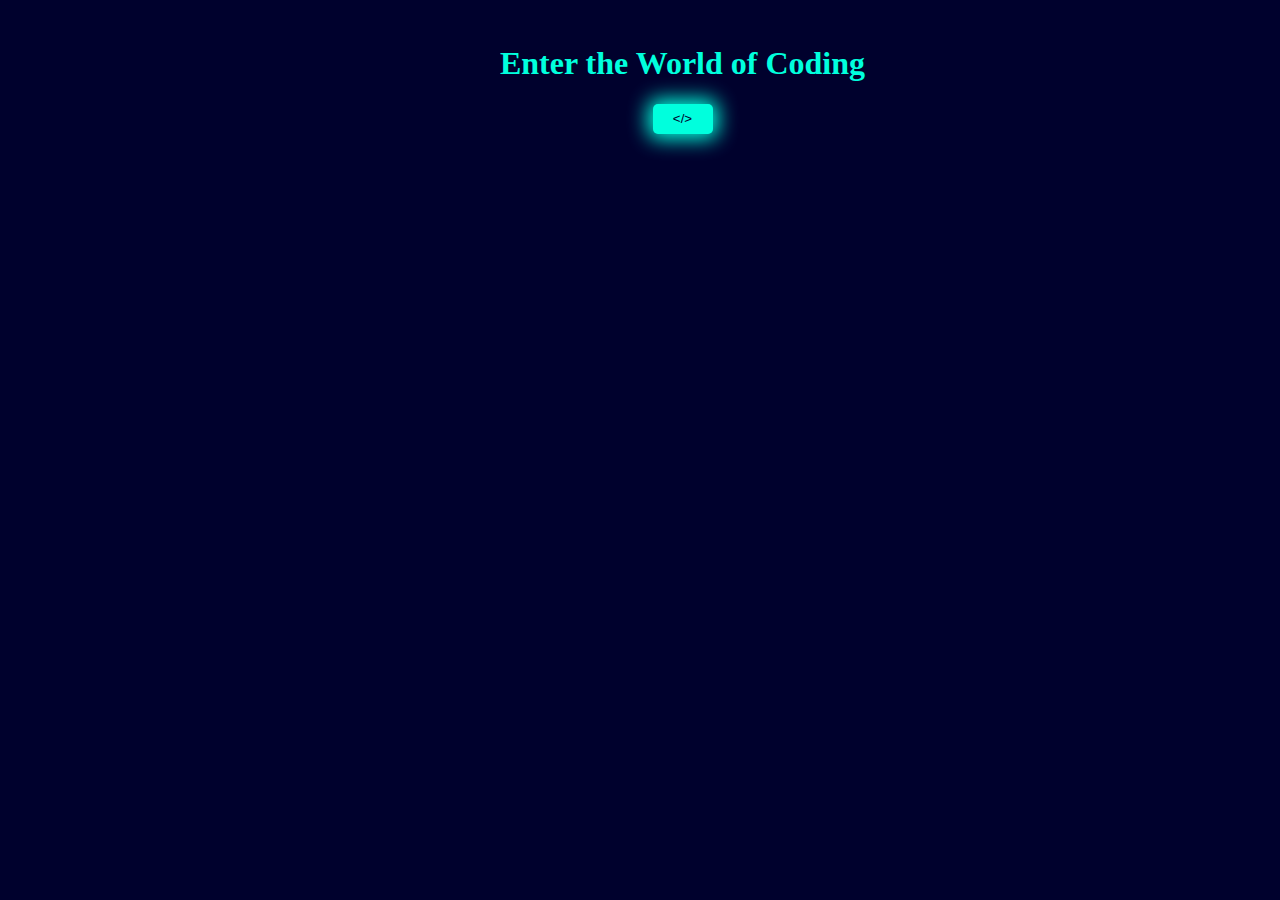
<file: index.html>
<!DOCTYPE html>
<html lang="en">
  <head>
    <meta charset="UTF-8">
    <meta name="viewport" content="width=device-width, initial-scale=1.0">
    <title>&lt;/&gt;</title>
    <link rel="stylesheet" href="./style.css">
    <link rel="icon" href="./favicon.ico" type="image/x-icon">
  </head>
  <body>
    <main id="main">
      <h1>Enter the World of Coding</h1>
      <a href="home.html"><button id="enter-button">&lt;/&gt;</button></a>
    </main>
  </body>
</html>
</file>
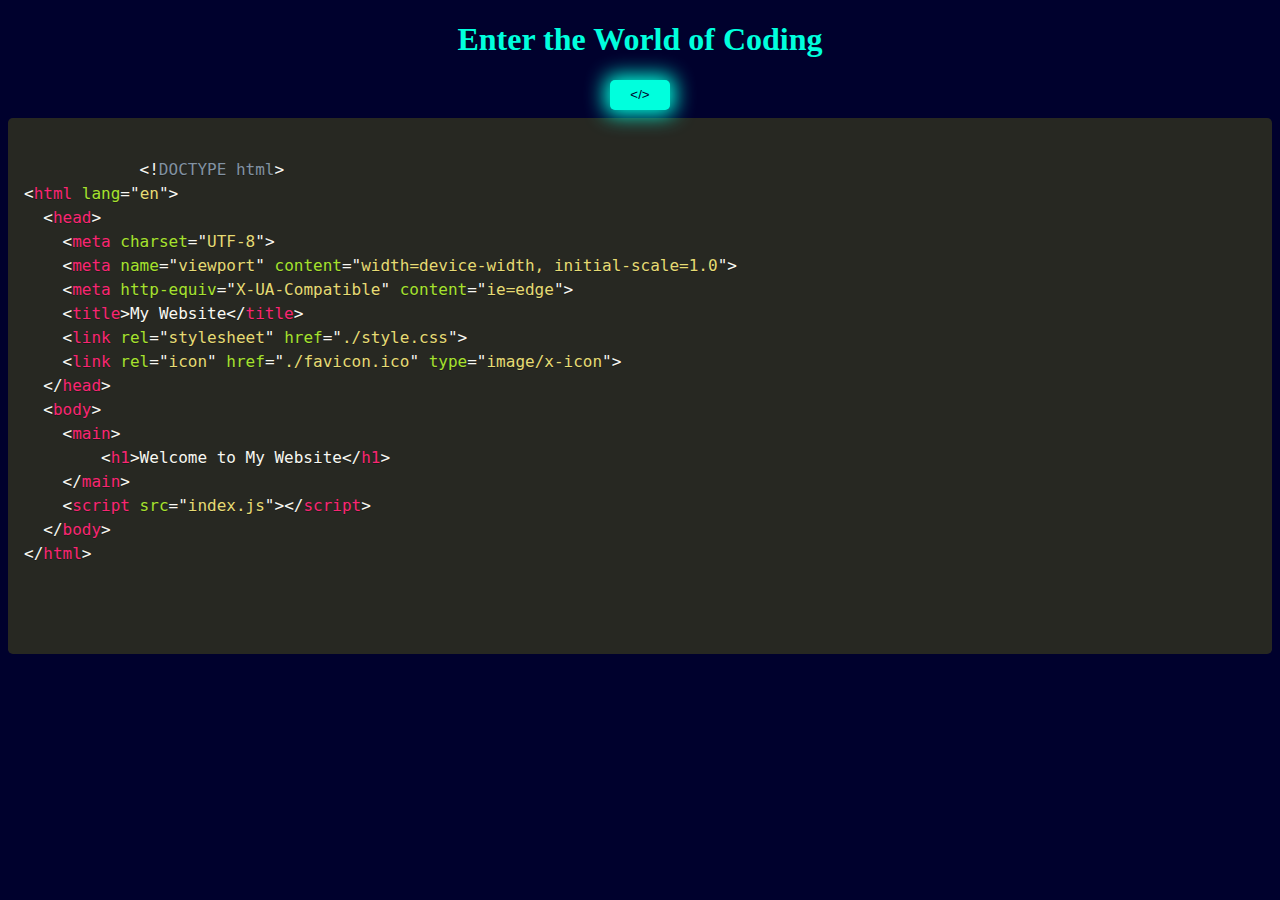
<file: codesnippets.html>
<!DOCTYPE html>
<html lang="en">
  <head>
    <meta charset="UTF-8">
    <meta name="viewport" content="width=device-width, initial-scale=1.0">
    <title>&lt;/&gt;</title>
    <link rel="stylesheet" href="./style.css">
    <link rel="stylesheet" href="prism.css">
    <link rel="icon" href="./favicon.ico" type="image/x-icon">
  </head>
  <body>
    <main>
      <h1>Enter the World of Coding</h1>
      <a href="home.html"><button id="enter-button">&lt;/&gt;</button></a>

      <pre>
        <code class="language-html">
            &lt;!DOCTYPE html&gt;
&lt;html lang="en"&gt;
  &lt;head&gt;
    &lt;meta charset="UTF-8"&gt;
    &lt;meta name="viewport" content="width=device-width, initial-scale=1.0"&gt;
    &lt;meta http-equiv="X-UA-Compatible" content="ie=edge"&gt;
    &lt;title&gt;My Website&lt;/title&gt;
    &lt;link rel="stylesheet" href="./style.css"&gt;
    &lt;link rel="icon" href="./favicon.ico" type="image/x-icon"&gt;
  &lt;/head&gt;
  &lt;body&gt;
    &lt;main&gt;
        &lt;h1&gt;Welcome to My Website&lt;/h1&gt;  
    &lt;/main&gt;
    &lt;script src="index.js"&gt;&lt;/script&gt;
  &lt;/body&gt;
&lt;/html&gt;

        </code>
      </pre>
    </main>
    <script src="prism.js"></script>
  </body>
</html>
</file>
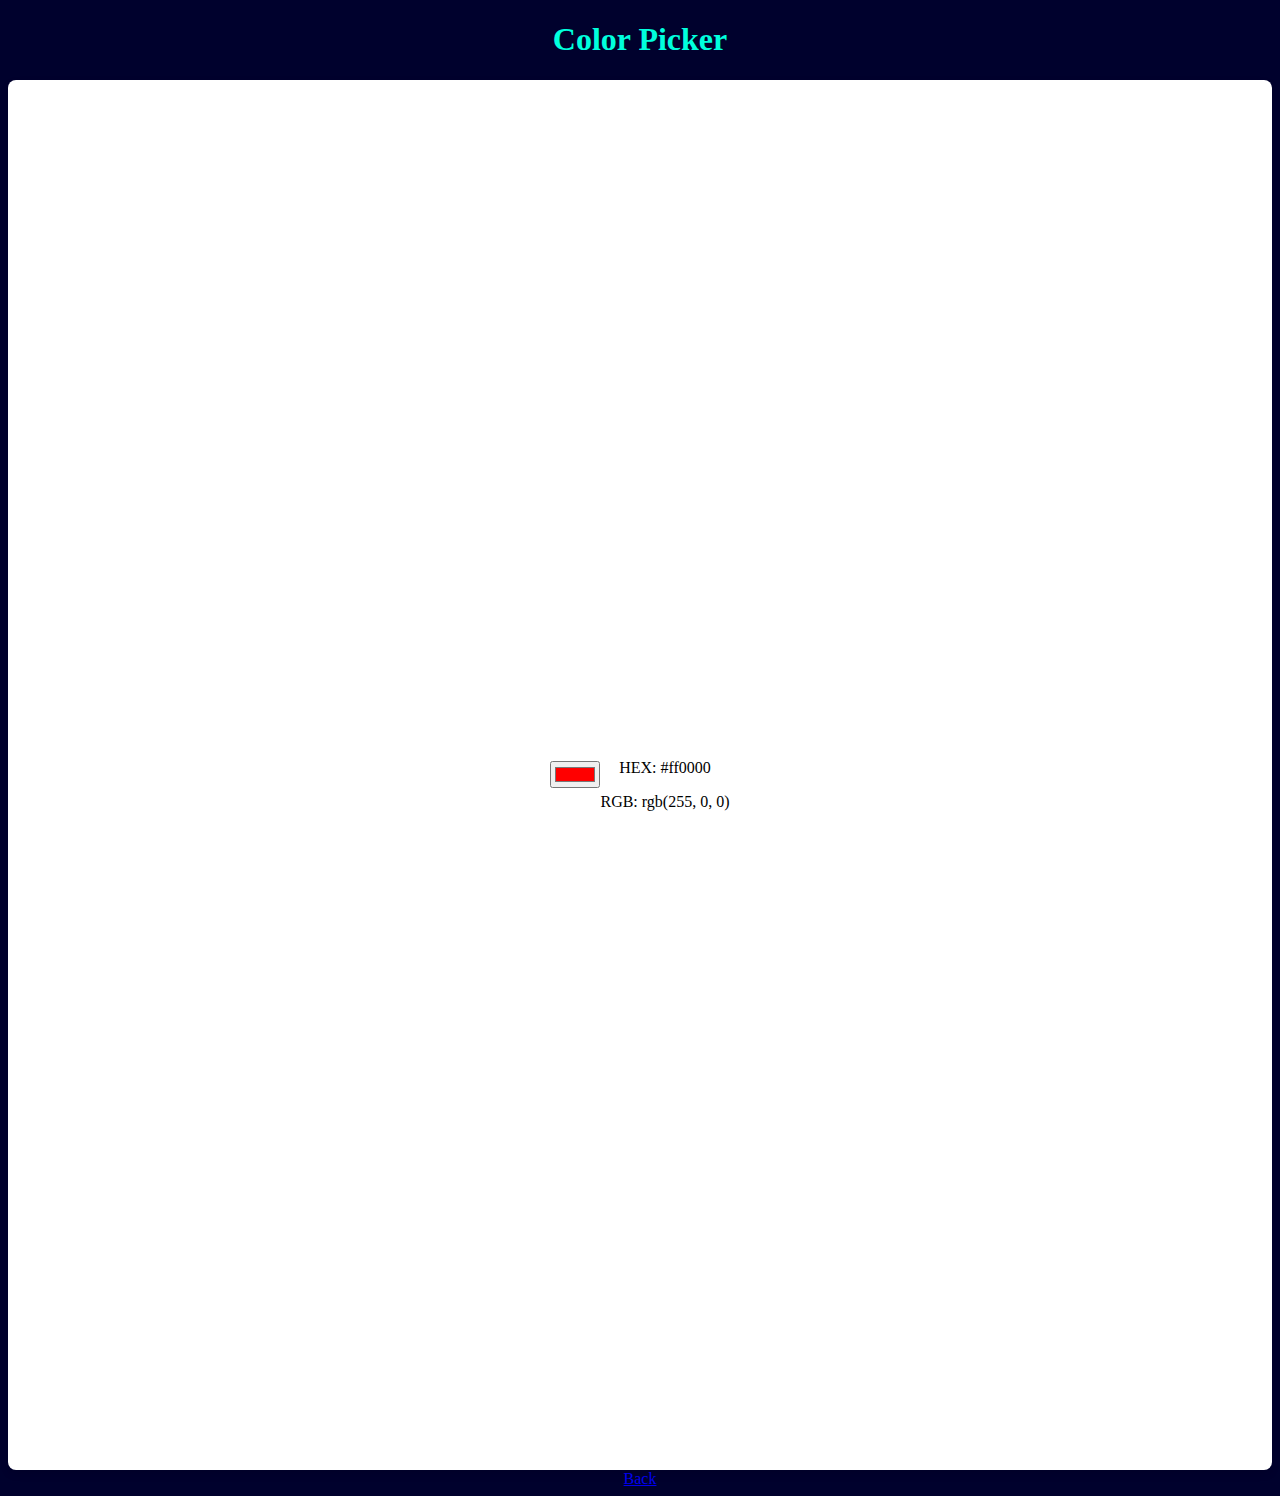
<file: colorpicker.html>
<!DOCTYPE html>
<html>
<head>
    <meta charset="UTF-8">
    <meta name="viewport" content="width=device-width, initial-scale=1">
    <link rel="stylesheet" href="style.css">
    <link rel="stylesheet" href="CSS/colorpicker.css">
    <title>&lt;/&gt;</title>
</head>
<body>
    <main>
        <h1>Color Picker</h1>
        <div class="color-picker">
            <input type="color" id="colorInput" value="#ff0000">
            <div class="color-info">
                <p>HEX: <span id="hexValue">#ff0000</span></p>
                <p>RGB: <span id="rgbValue">rgb(255, 0, 0)</span></p>
        </div>
        </div>
        <a href="HOW TO/colorpicker.html"></a>
        <a href="home.html">Back</a>
        <script src="JS/colorpicker.js"></script>
    </main>
</body>
</html>
</file>
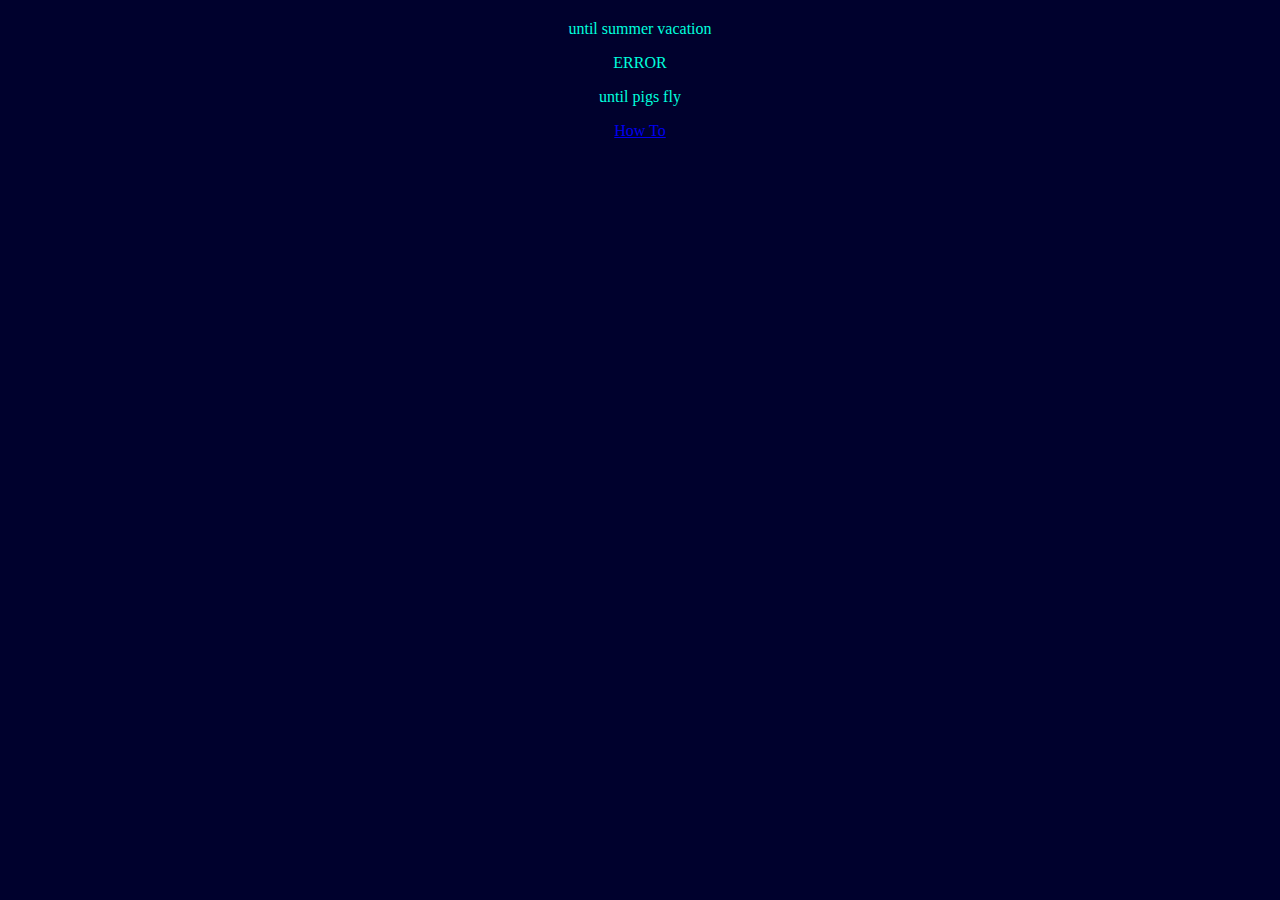
<file: countdown.html>
<!DOCTYPE html>
<html>
<head>
    <meta charset="UTF-8">
    <meta name="viewport" content="width=device-width, initial-scale=1">
    <link rel="stylesheet" href="style.css">
    <title>&lt;/&gt;</title>
</head>
<body>
    <main>
        <h2 id="demo"></h2>
        <p>until summer vacation</p>

        <p id="glitch" data-text="ERROR">ERROR</p>
        <p>until pigs fly</p>

        <a href="HOW TO/countdown.html">How To</a>
    <script src="JS/countdown.js"></script>
    </main>
</body>
</html>
</file>
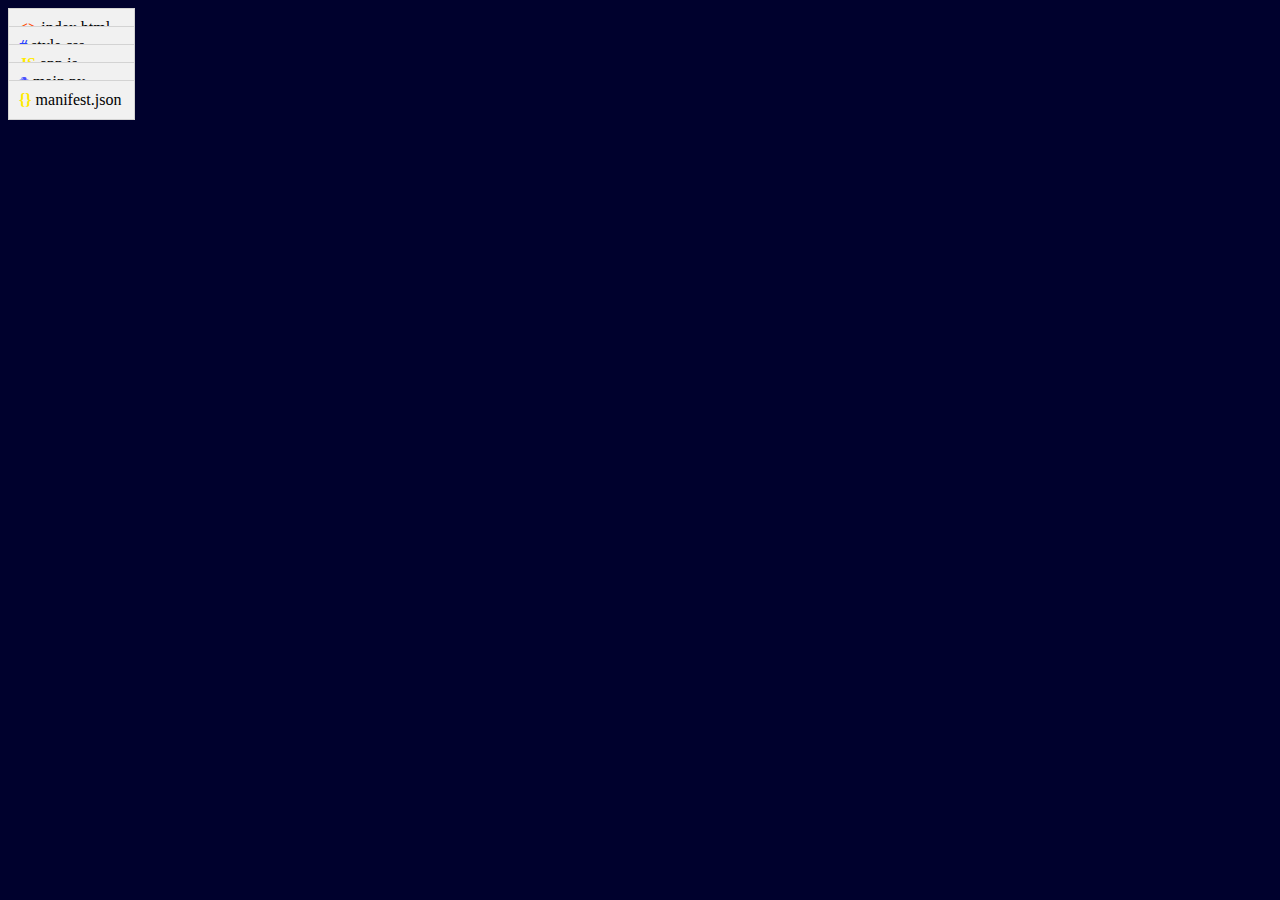
<file: draggable.html>
<!DOCTYPE html>
<html>
<head>
    <meta charset="UTF-8">
    <meta name="viewport" content="width=device-width, initial-scale=1">
    <link rel="stylesheet" href="style.css">
    <link rel="stylesheet" href="CSS/draggable.css">
    <title>&lt;/&gt;</title>
</head>
<body>
    <main>
        <div id="draghtml">
            <div class="dragheader" id="draghtmlheader"><strong style="color: orangered;">&lt;&gt;</strong>  index.html</div>
        </div>
        
        <br>

        <div id="dragcss">
            <div class="dragheader" id="dragcssheader"><i><strong style="color: #2942ff;">#</strong></i>  style.css</div>
        </div>
        
        <br>

        <div id="dragjs">
            <div class="dragheader" id="dragjsheader"><strong style="color: rgb(255, 234, 0);">JS</strong>  app.js</div>
        </div>
        
        <br>

        <div id="dragpy">
            <div class="dragheader" id="dragpyheader"><img src="IMAGES/output-onlinepngtools.png" alt="PY" height="10px">  main.py</div>
        </div>

        <br>

        <div id="dragjson">
            <div class="dragheader" id="dragjsonheader"><strong style="color: rgb(255, 234, 0);">&#123;&#125;</strong>  manifest.json</div>
        </div>
    <script src="JS/draggable.js"></script>
    </main>
</body>
</html>
</file>
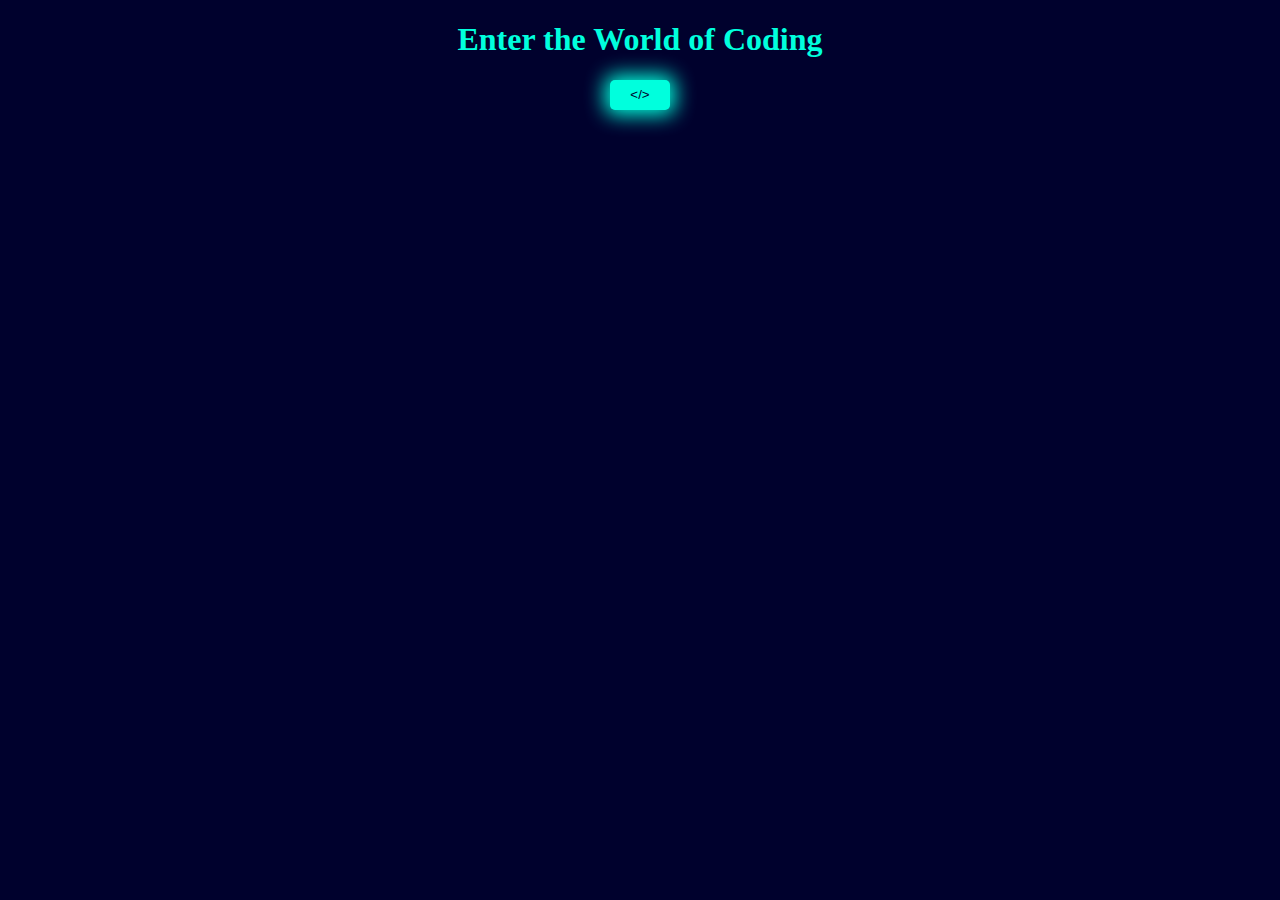
<file: enter.html>
<!DOCTYPE html>
<html lang="en">
  <head>
    <meta charset="UTF-8">
    <meta name="viewport" content="width=device-width, initial-scale=1.0">
    <title>&lt;/&gt;</title>
    <link rel="stylesheet" href="./style.css">
    <link rel="icon" href="./favicon.ico" type="image/x-icon">
  </head>
  <body>
    <main>
      <h1>Enter the World of Coding</h1>
      <a href="home.html"><button id="enter-button">&lt;/&gt;</button></a>
    </main>
  </body>
</html>
</file>
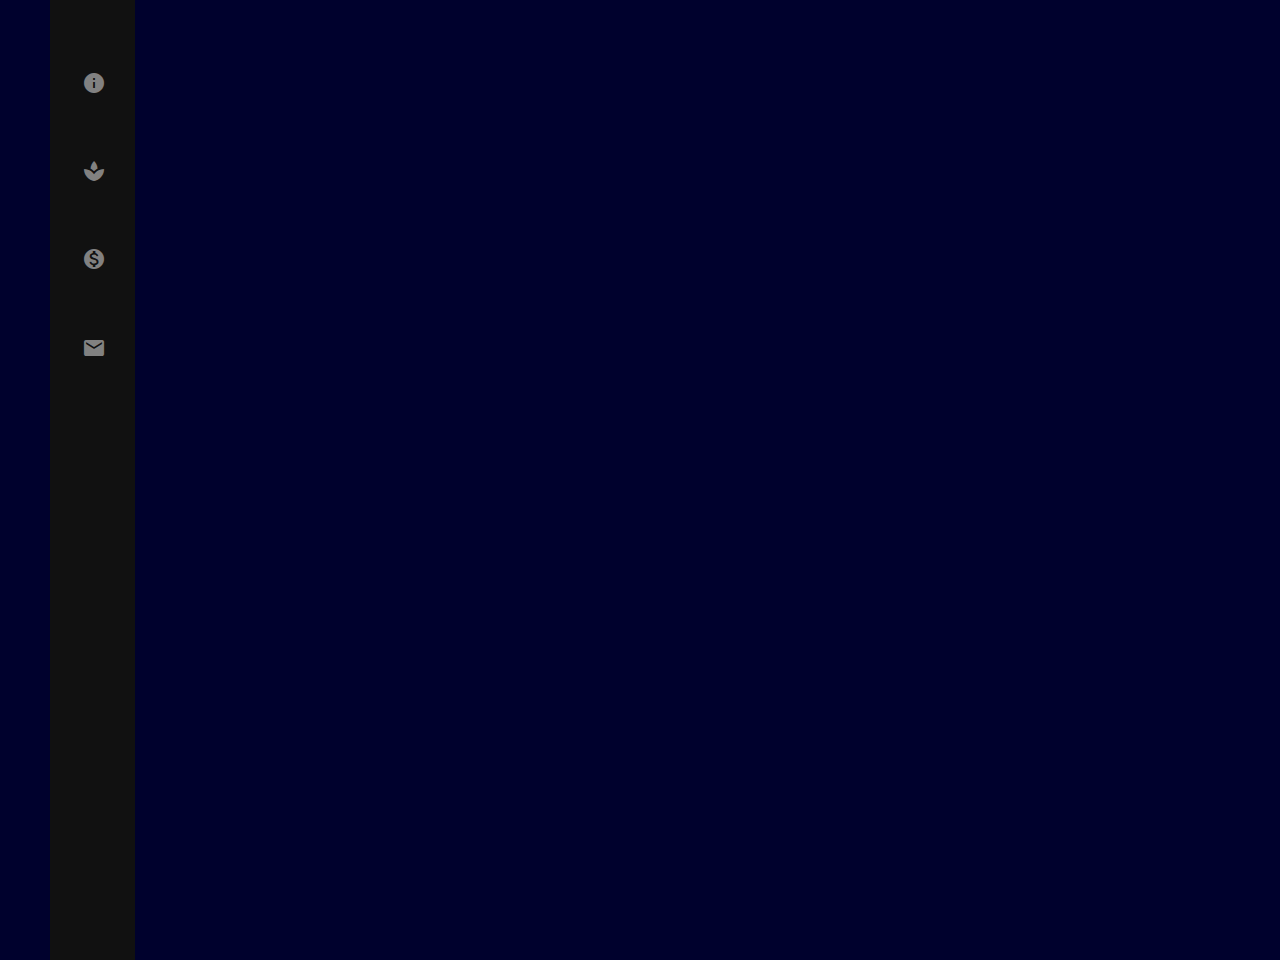
<file: home.html>
<!DOCTYPE html>
<html lang="en">
  <head>
    <meta charset="UTF-8">
    <meta name="viewport" content="width=device-width, initial-scale=1.0">
    <title>&lt;/&gt;</title>
    <link rel="stylesheet" href="./style.css">
    <link rel="stylesheet" href="https://fonts.googleapis.com/icon?family=Material+Icons">
    <link rel="icon" href="./favicon.ico" type="image/x-icon">
  </head>
  <body>
    <main>
        <div id="mySidebar" class="sidebar" onmouseover="toggleSidebar()" onmouseout="toggleSidebar()">
            <a href="#"><span><i class="material-icons">info</i><span class="icon-text">about</span></a><br>
            <a href="#"><i class="material-icons">spa</i><span class="icon-text"></span>services</a></span></a><br>
            <a href="#"><i class="material-icons">monetization_on</i><span class="icon-text"></span>clients</span></a><br>
            <a href="#"><i class="material-icons">email</i><span class="icon-text"></span>contact<span></a>
        </div>
    </main>
    <script>
        var mini = true;

        function toggleSidebar() {
        if (mini) {
        console.log("opening sidebar");
        document.getElementById("mySidebar").style.width = "250px";
        document.getElementById("main").style.marginLeft = "250px";
        this.mini = false;
        } else {
        console.log("closing sidebar");
        document.getElementById("mySidebar").style.width = "85px";
        document.getElementById("main").style.marginLeft = "85px";
        this.mini = true;
        }
        }
</script>
  </body>
</html>
</file>
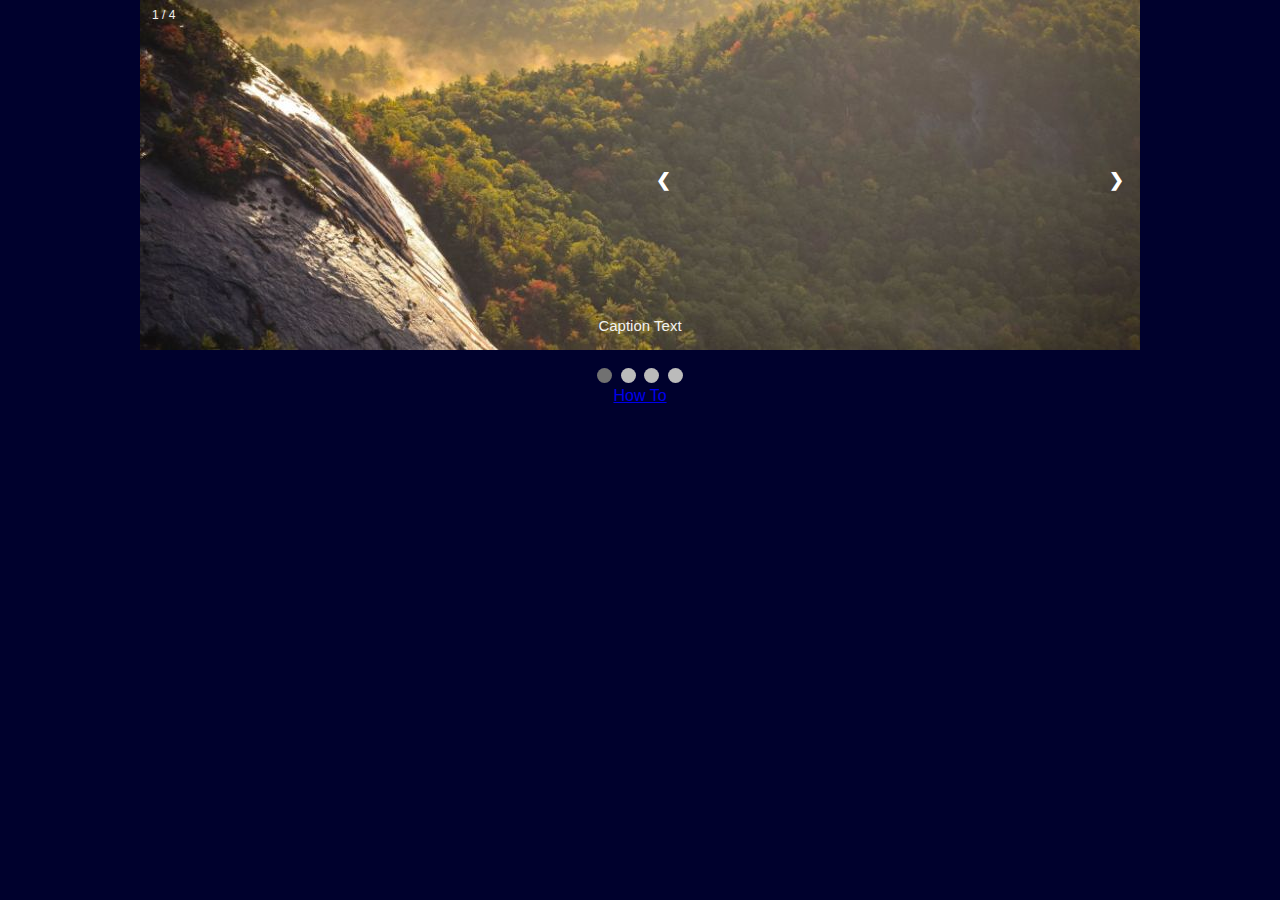
<file: slideshow.html>
<!DOCTYPE html>
<html>
<head>
    <meta charset="UTF-8">
    <meta name="viewport" content="width=device-width, initial-scale=1">
    <link rel="stylesheet" href="style.css">
    <link rel="stylesheet" href="CSS/slideshow.css">
    <title>&lt;/&gt;</title>
</head>
<body>
    <main>

    <div class="slideshow-container">

      <div class="mySlides fade">
        <div class="numbertext">1 / 4</div>
        <img src="IMAGES/img_nature_wide.jpg" style="width:100%">
        <div class="text">Caption Text</div>
      </div>

      <div class="mySlides fade">
        <div class="numbertext">2 / 4</div>
        <img src="IMAGES/img_snow_wide.jpg" style="width:100%">
        <div class="text">Caption Two</div>
      </div>

      <div class="mySlides fade">
        <div class="numbertext">3 / 4</div>
        <img src="IMAGES/img_lights_wide.jpg" style="width:100%;">
        <div class="text">Caption Three</div>
      </div>

      <div class="mySlides fade">
        <div class="numbertext">4 / 4</div>
        <img src="IMAGES/img_mountains_wide.jpg" style="width: 100%;">
        <div class="text">Caption Four</div>
      </div>


      <a class="prev" onclick="plusSlides(-1)">❮</a>
      <a class="next" onclick="plusSlides(1)">❯</a>

    </div>
    <br>

    <div style="text-align:center">
        <span class="dot" onclick="currentSlide(1)"></span> 
        <span class="dot" onclick="currentSlide(2)"></span> 
        <span class="dot" onclick="currentSlide(3)"></span>
        <span class="dot" onclick="currentSlide(4)"></span> 
    </div>

    <script src="JS/slideshow.js"></script>
    <a href="HOW TO/slideshow.html">How To</a>
    </main>
    <script src="JS/slideshow.js"></script>
</body>
</html>
</file>
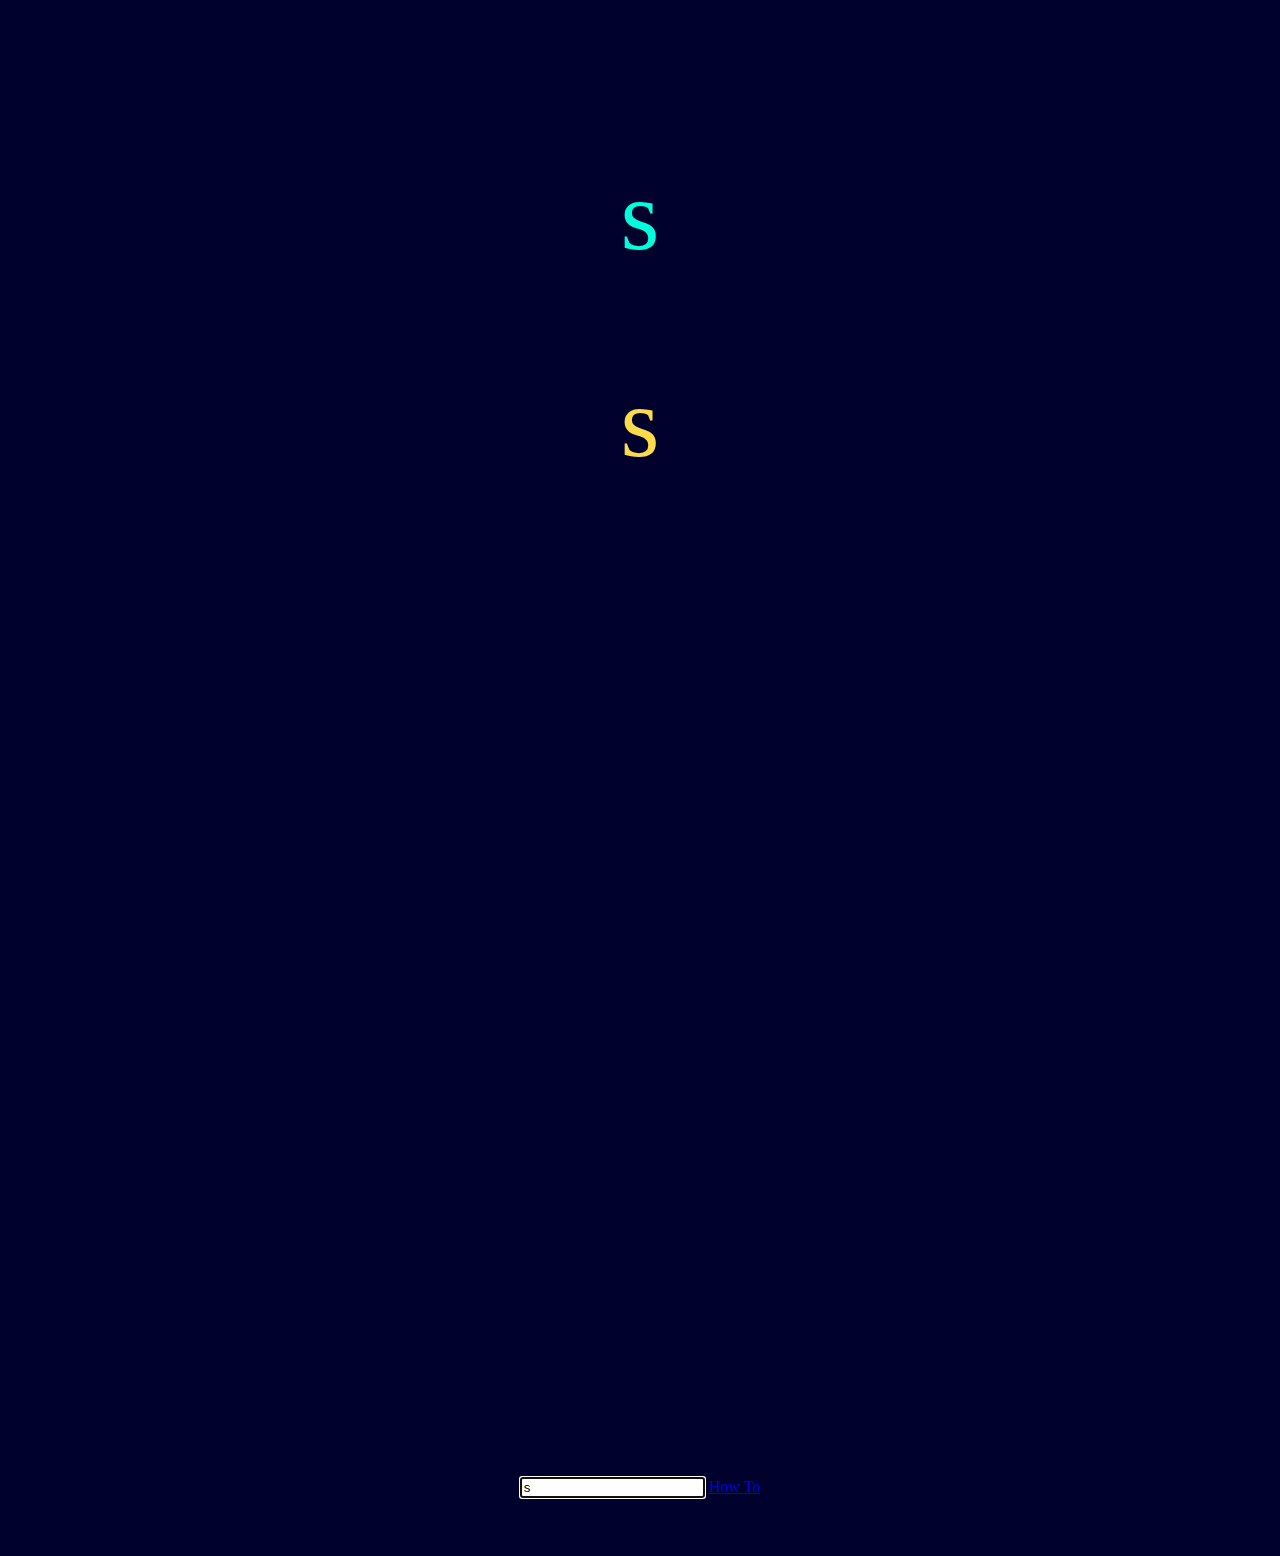
<file: typing.html>
<!DOCTYPE html>
<html>
<head>
    <meta charset="UTF-8">
    <meta name="viewport" content="width=device-width, initial-scale=1">
    <link rel="stylesheet" href="style.css">
    <link rel="stylesheet" href="CSS/typing.css">
    <title>&lt;/&gt;</title>
</head>
<body>
    <main>
        <p id="offscreen-text" class="offscreen-text"></p>
        <p id="text" class="text"></p>

        <svg id="svg">
        </svg>

        <input type="text" class="input", id="input" />

    <script src="JS/typing.js"></script>
    <a href="HOW TO/slideshow.html">How To</a>
    </main>
</body>
</html>
</file>
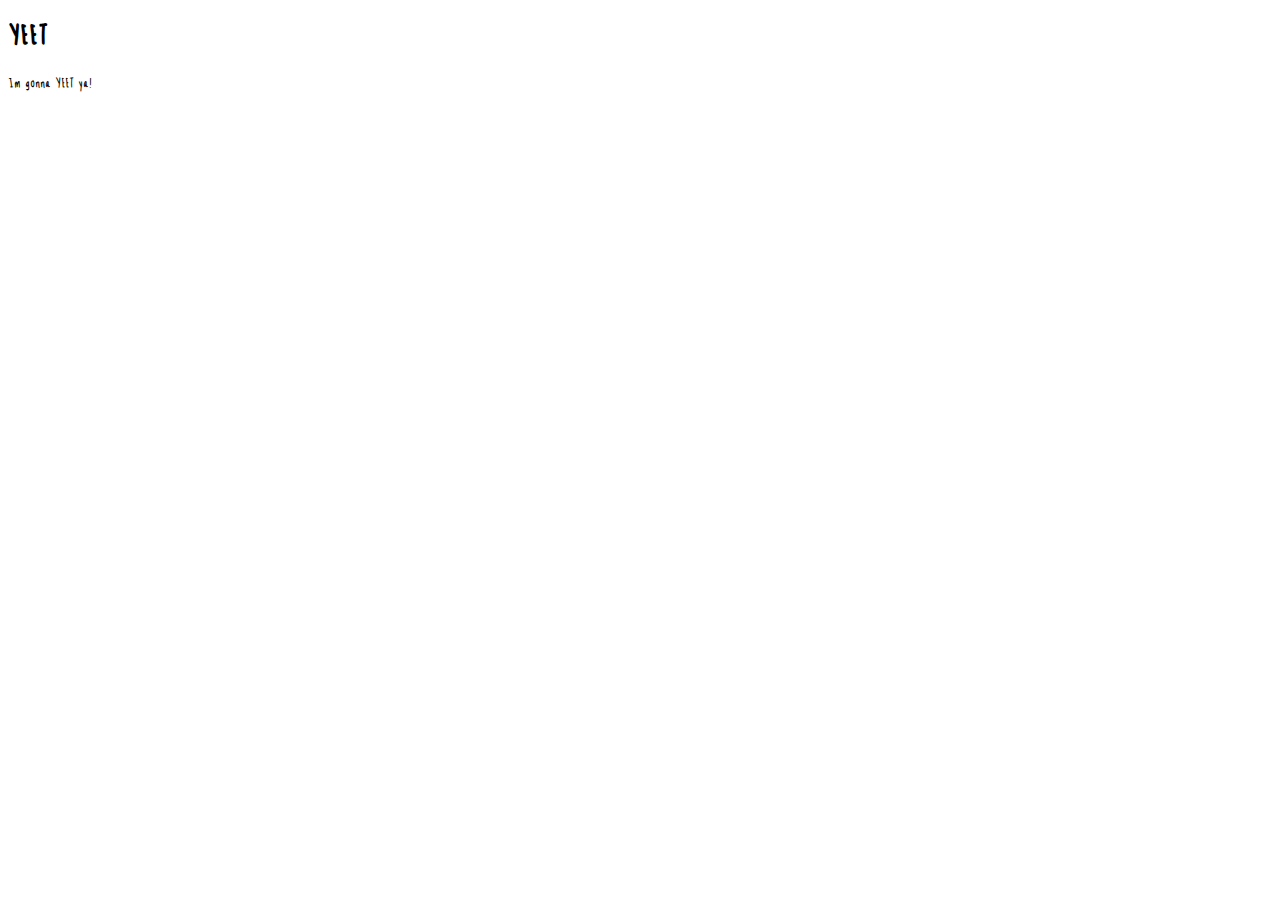
<file: yeet.html>
<!DOCTYPE html>
<html lang="en">
  <head>
    <meta charset="UTF-8">
    <meta name="viewport" content="width=device-width, initial-scale=1.0">
    <title>Examples</title>
    <link rel="icon" href="./favicon.ico" type="image/x-icon">
    <style>
        @font-face {
            font-family: yeet;
            src: url(Yeet-Regular.ttf);
        }

        body {
            font-family: yeet;
        }


    </style>
  </head>
  <body>
    <main>
      <h1>YEET</h1>
      <p>Im gonna YEET ya!</p>
      <div class="sidebar">
          <a href="examples.html">
          <a href="impacts.html">
      </div>
    </main>
  </body>
</html>
</file>
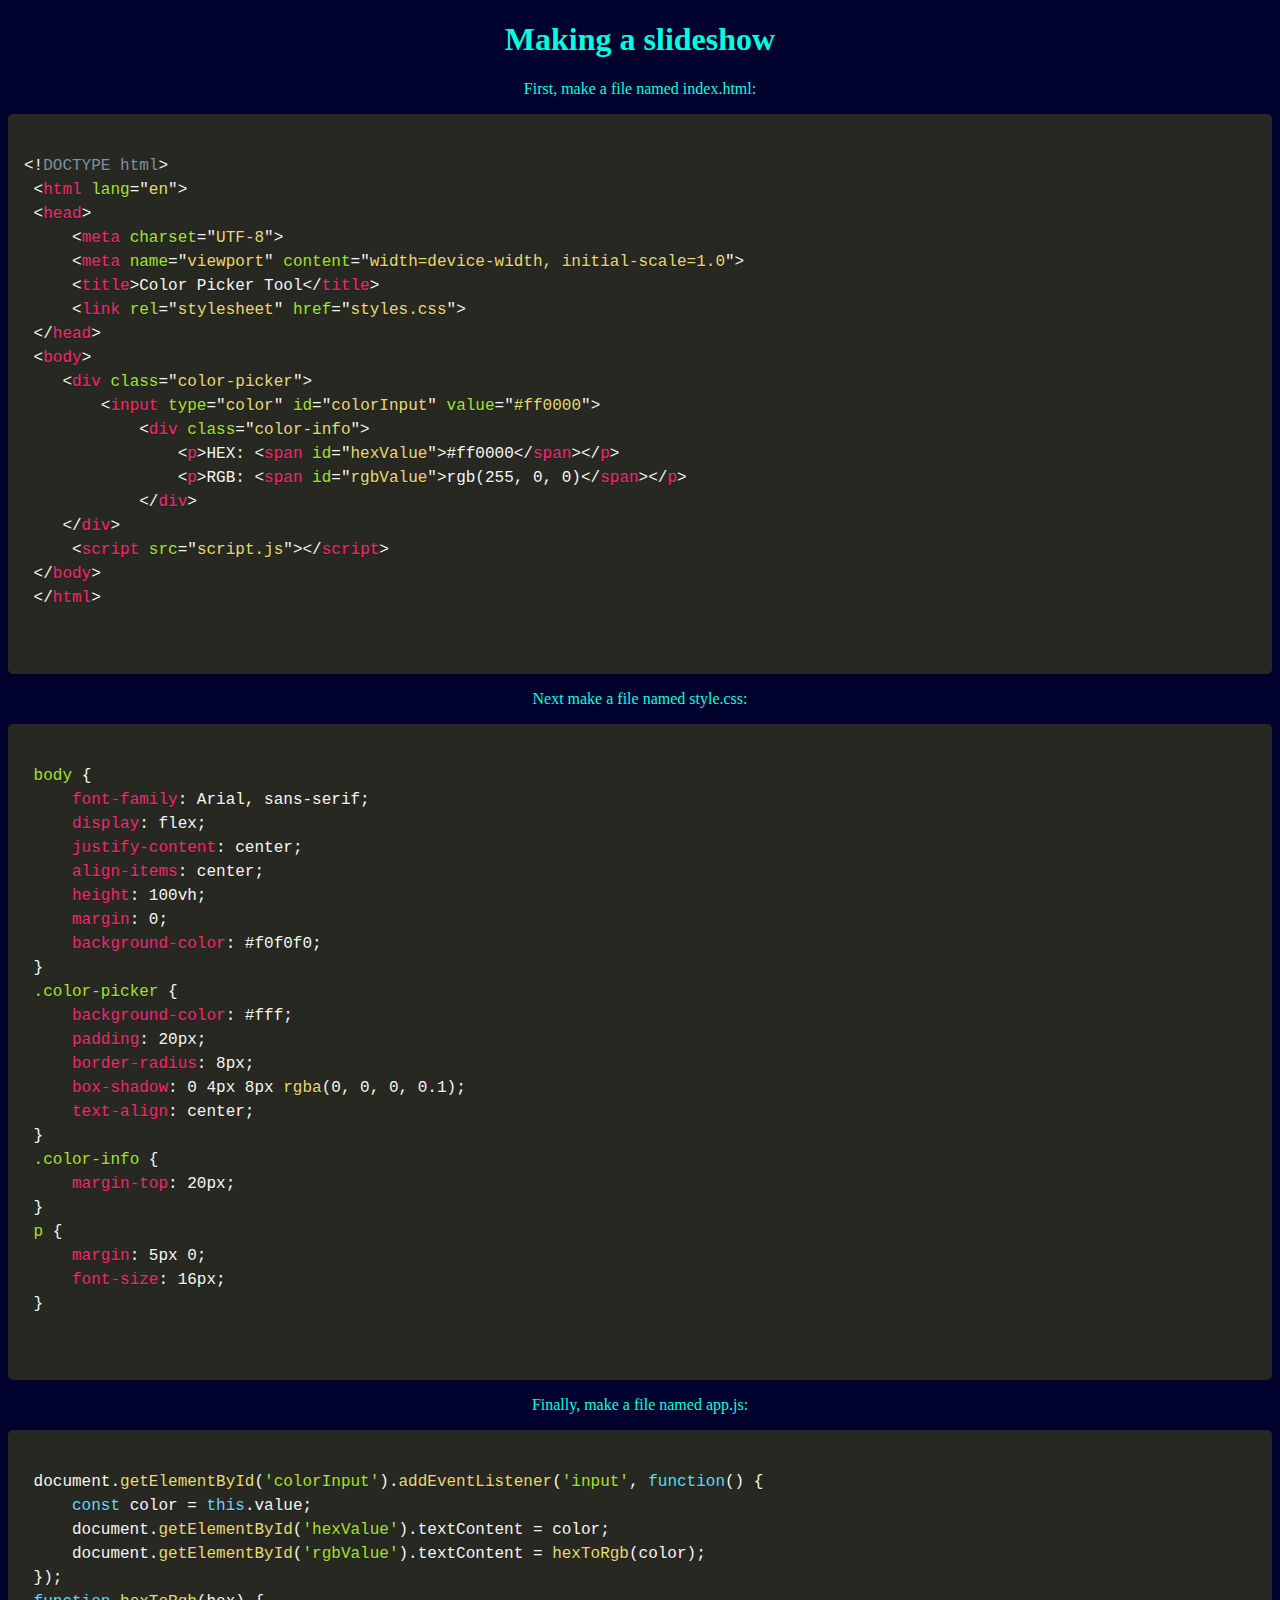
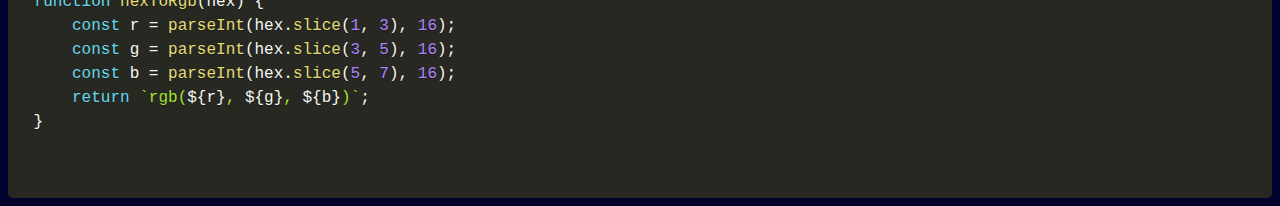
<file: HOW TO/colorpicker.html>
<!DOCTYPE html>
<html lang="en">
  <head>
    <meta charset="UTF-8">
    <meta name="viewport" content="width=device-width, initial-scale=1.0">
    <title>&lt;/&gt;</title>
    <link rel="stylesheet" href="./style.css">
    <link rel="stylesheet" href="PRISM/prism.css">
    <link rel="icon" href="./favicon.ico" type="image/x-icon">
  </head>
  <body>
    <main>
        <h1>Making a slideshow</h1>
        <p>First, make a file named index.html:</p>
        <pre>
            <code class="language-html">
&lt;!DOCTYPE html&gt;
 &lt;html lang="en"&gt;
 &lt;head&gt;
     &lt;meta charset="UTF-8"&gt;
     &lt;meta name="viewport" content="width=device-width, initial-scale=1.0"&gt;
     &lt;title&gt;Color Picker Tool&lt;/title&gt;
     &lt;link rel="stylesheet" href="styles.css"&gt;
 &lt;/head&gt;
 &lt;body&gt;
	&lt;div class="color-picker"&gt;
   	   	&lt;input type="color" id="colorInput" value="#ff0000"&gt;
     		&lt;div class="color-info"&gt;
        		&lt;p&gt;HEX: &lt;span id="hexValue"&gt;#ff0000&lt;/span&gt;&lt;/p&gt;
        		&lt;p&gt;RGB: &lt;span id="rgbValue"&gt;rgb(255, 0, 0)&lt;/span&gt;&lt;/p&gt;
     		&lt;/div&gt;
 	&lt;/div&gt;
     &lt;script src="script.js"&gt;&lt;/script&gt;
 &lt;/body&gt;
 &lt;/html&gt;
            </code>
        </pre>
        <p>Next make a file named style.css:</p>
        <pre>
            <code class="language-css">
 body {
     font-family: Arial, sans-serif;
     display: flex;
     justify-content: center;
     align-items: center;
     height: 100vh;
     margin: 0;
     background-color: #f0f0f0;
 }
 .color-picker {
     background-color: #fff;
     padding: 20px;
     border-radius: 8px;
     box-shadow: 0 4px 8px rgba(0, 0, 0, 0.1);
     text-align: center;
 }
 .color-info {
     margin-top: 20px;
 }
 p {
     margin: 5px 0;
     font-size: 16px;
 }
            </code>
        </pre>
                <p>Finally, make a file named app.js:</p>
        <pre>
            <code class="language-js">
 document.getElementById('colorInput').addEventListener('input', function() {
     const color = this.value;
     document.getElementById('hexValue').textContent = color;
     document.getElementById('rgbValue').textContent = hexToRgb(color);
 });
 function hexToRgb(hex) {
     const r = parseInt(hex.slice(1, 3), 16);
     const g = parseInt(hex.slice(3, 5), 16);
     const b = parseInt(hex.slice(5, 7), 16);
     return `rgb(${r}, ${g}, ${b})`;
 }
            </code>
        </pre>
    </main>
    <script src="PRISM/prism.js"></script>
  </body>
</html>
</file>
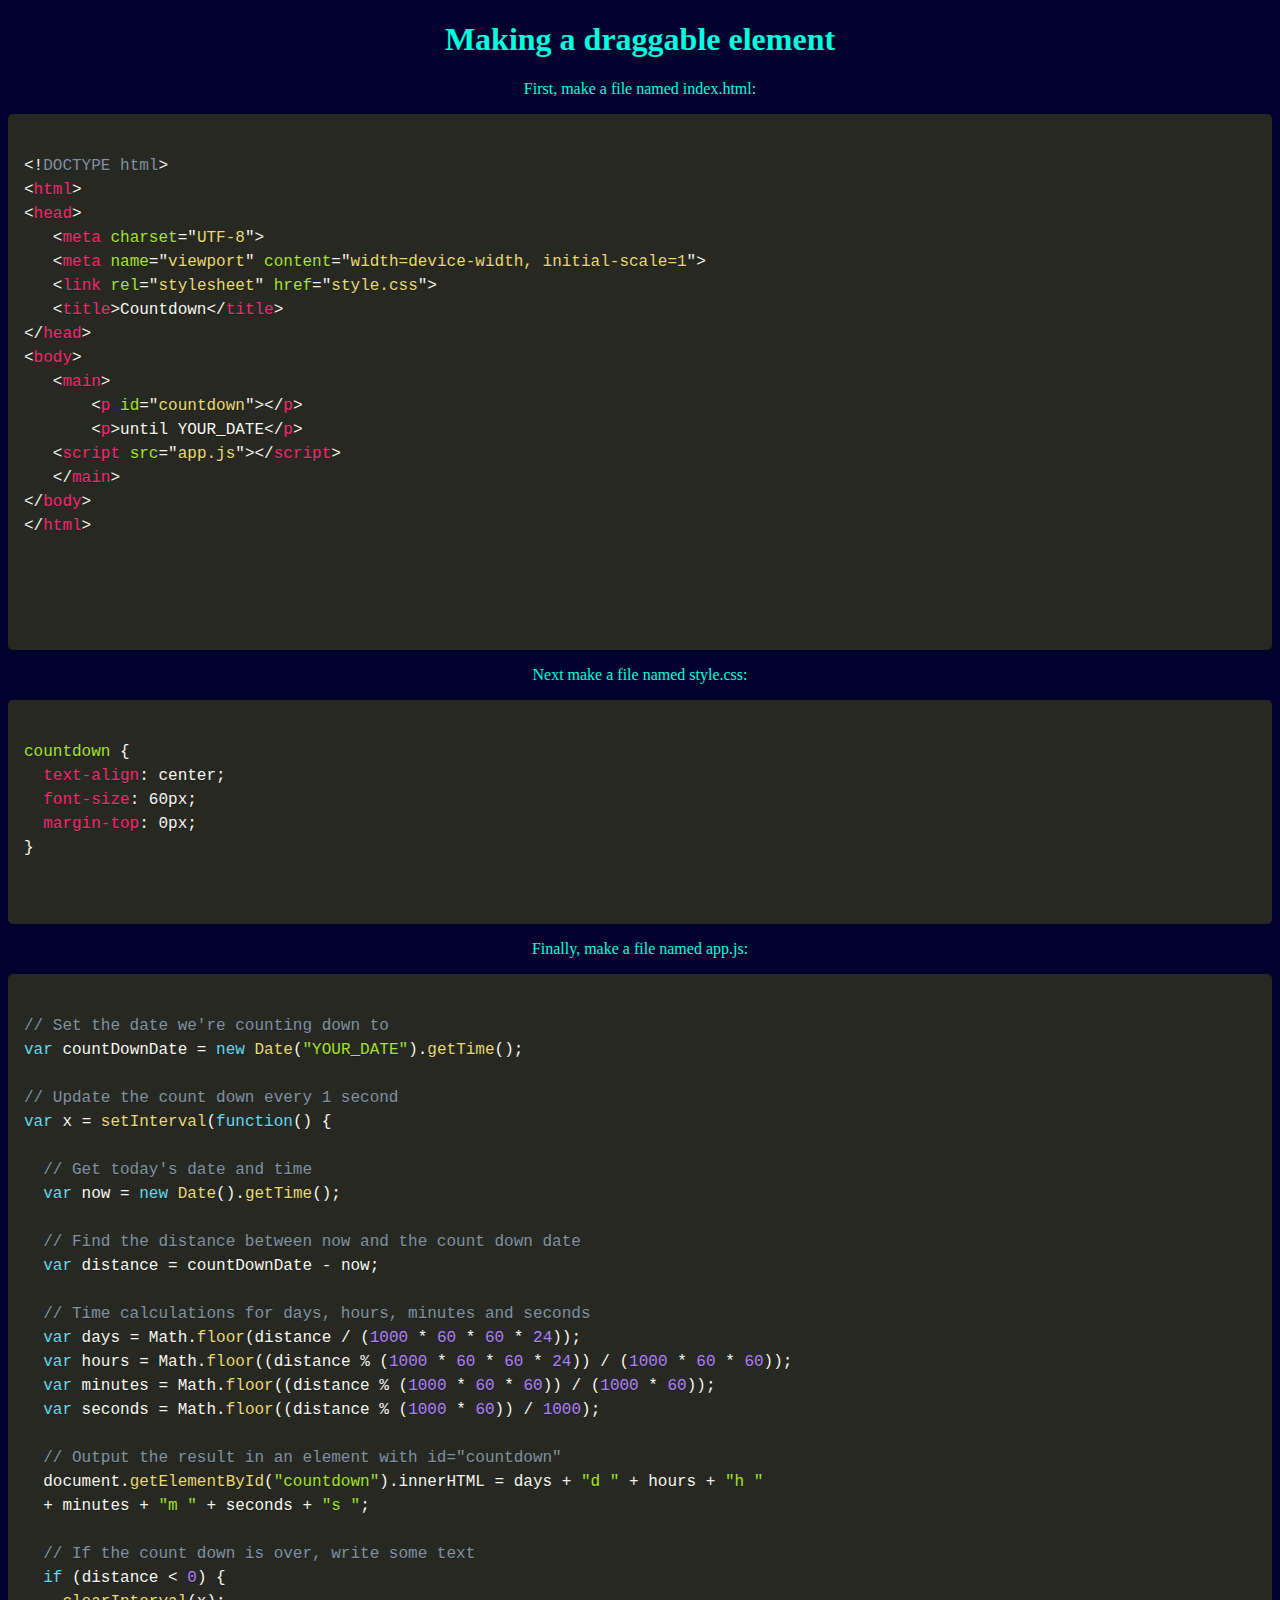
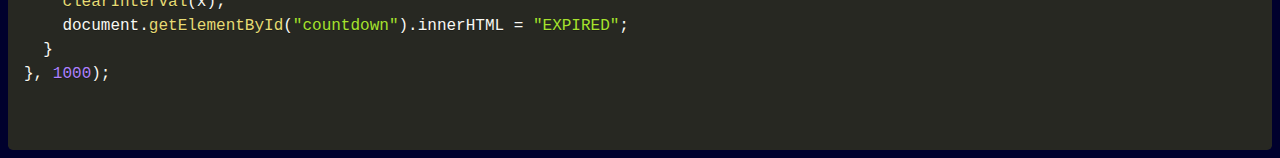
<file: HOW TO/countdown.html>
<!DOCTYPE html>
<html lang="en">
  <head>
    <meta charset="UTF-8">
    <meta name="viewport" content="width=device-width, initial-scale=1.0">
    <title>&lt;/&gt;</title>
    <link rel="stylesheet" href="./style.css">
    <link rel="stylesheet" href="PRISM/prism.css">
    <link rel="icon" href="./favicon.ico" type="image/x-icon">
  </head>
  <body>
    <main>
        <h1>Making a draggable element</h1>
        <p>First, make a file named index.html:</p>
        <pre>
            <code class="language-html">
&lt;!DOCTYPE html&gt;
&lt;html&gt;
&lt;head&gt;
   &lt;meta charset="UTF-8"&gt;
   &lt;meta name="viewport" content="width=device-width, initial-scale=1"&gt;
   &lt;link rel="stylesheet" href="style.css"&gt;
   &lt;title&gt;Countdown&lt;/title&gt;
&lt;/head&gt;
&lt;body&gt;
   &lt;main&gt;
       &lt;p id="countdown"&gt;&lt;/p&gt;
       &lt;p&gt;until YOUR_DATE&lt;/p&gt;
   &lt;script src="app.js"&gt;&lt;/script&gt;
   &lt;/main&gt;
&lt;/body&gt;
&lt;/html&gt;


            </code>
        </pre>
        <p>Next make a file named style.css:</p>
        <pre>
            <code class="language-css">
countdown {
  text-align: center;
  font-size: 60px;
  margin-top: 0px;
}
            </code>
        </pre>
                <p>Finally, make a file named app.js:</p>
        <pre>
            <code class="language-js">
// Set the date we're counting down to
var countDownDate = new Date("YOUR_DATE").getTime();

// Update the count down every 1 second
var x = setInterval(function() {

  // Get today's date and time
  var now = new Date().getTime();
    
  // Find the distance between now and the count down date
  var distance = countDownDate - now;
    
  // Time calculations for days, hours, minutes and seconds
  var days = Math.floor(distance / (1000 * 60 * 60 * 24));
  var hours = Math.floor((distance % (1000 * 60 * 60 * 24)) / (1000 * 60 * 60));
  var minutes = Math.floor((distance % (1000 * 60 * 60)) / (1000 * 60));
  var seconds = Math.floor((distance % (1000 * 60)) / 1000);
    
  // Output the result in an element with id="countdown"
  document.getElementById("countdown").innerHTML = days + "d " + hours + "h "
  + minutes + "m " + seconds + "s ";
    
  // If the count down is over, write some text 
  if (distance &lt; 0) {
    clearInterval(x);
    document.getElementById("countdown").innerHTML = "EXPIRED";
  }
}, 1000);
            </code>
        </pre>
    </main>
    <script src="PRISM/prism.js"></script>
  </body>
</html>
</file>
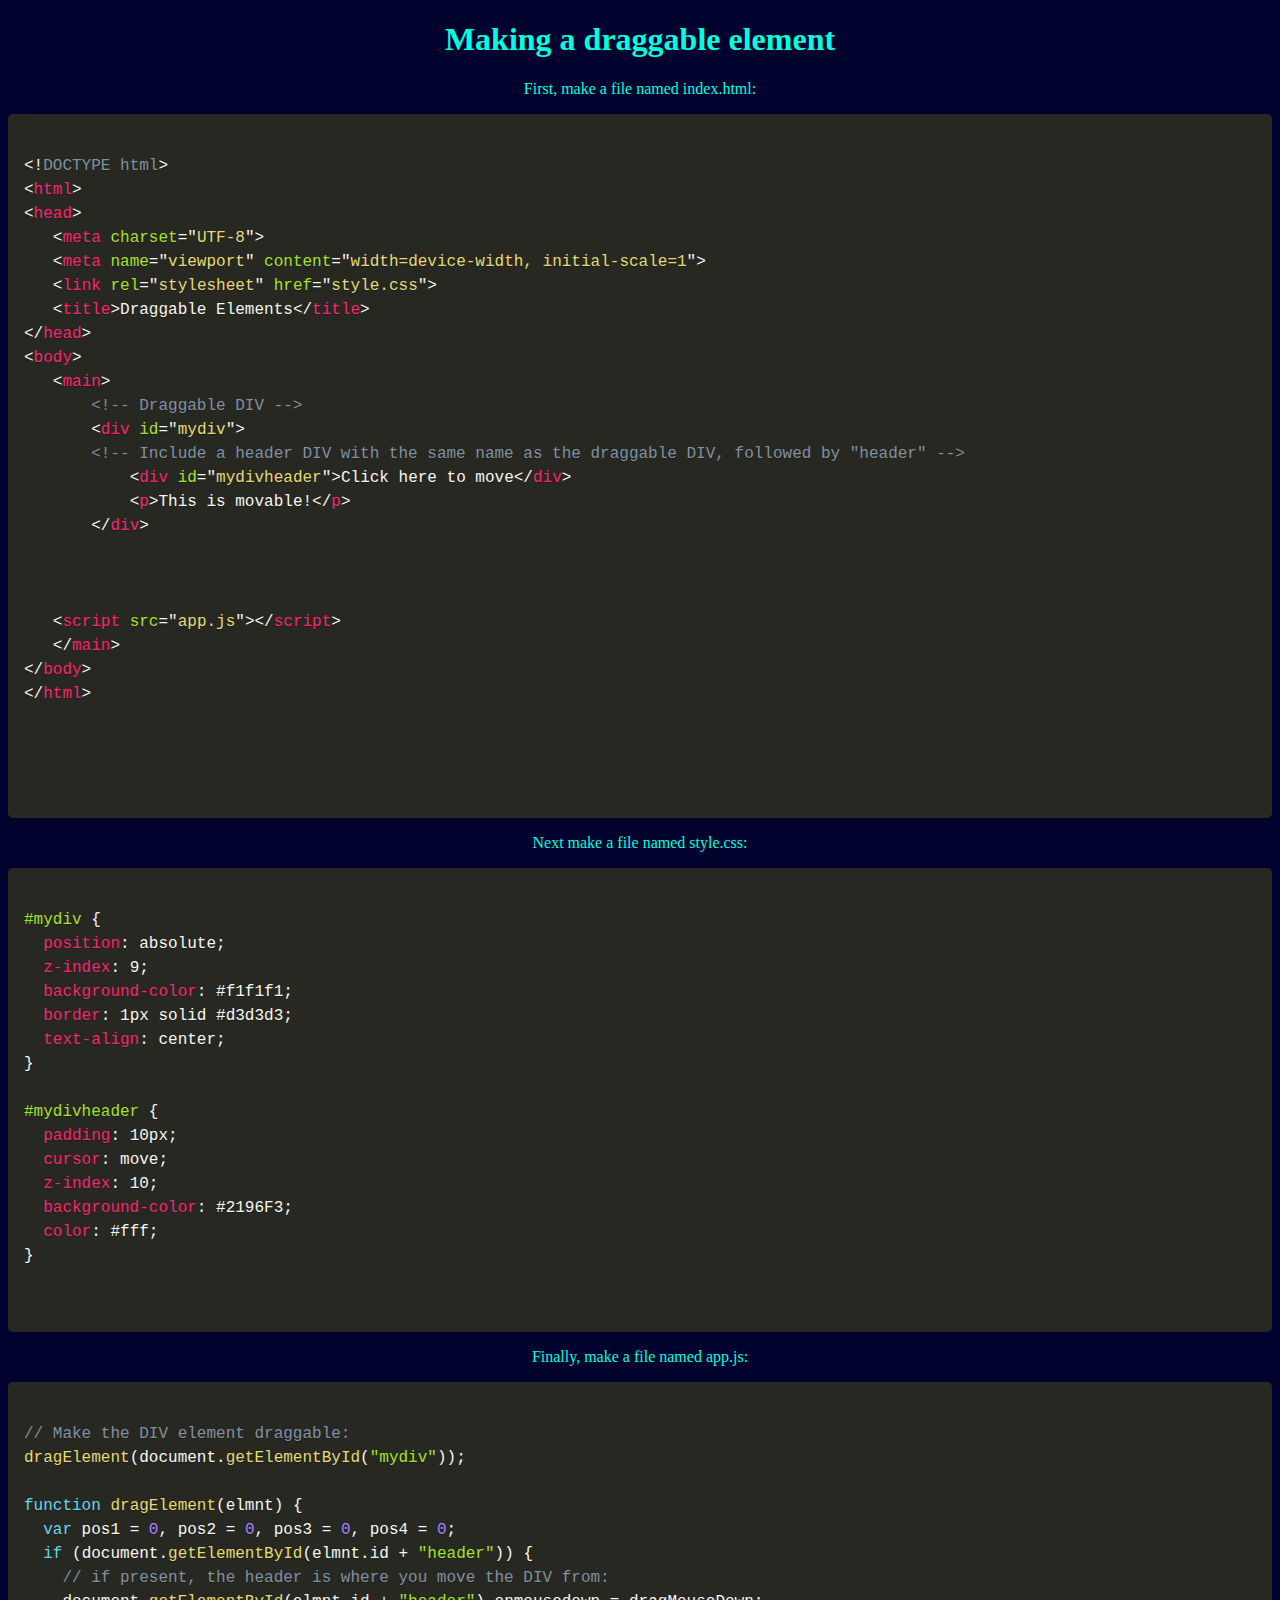
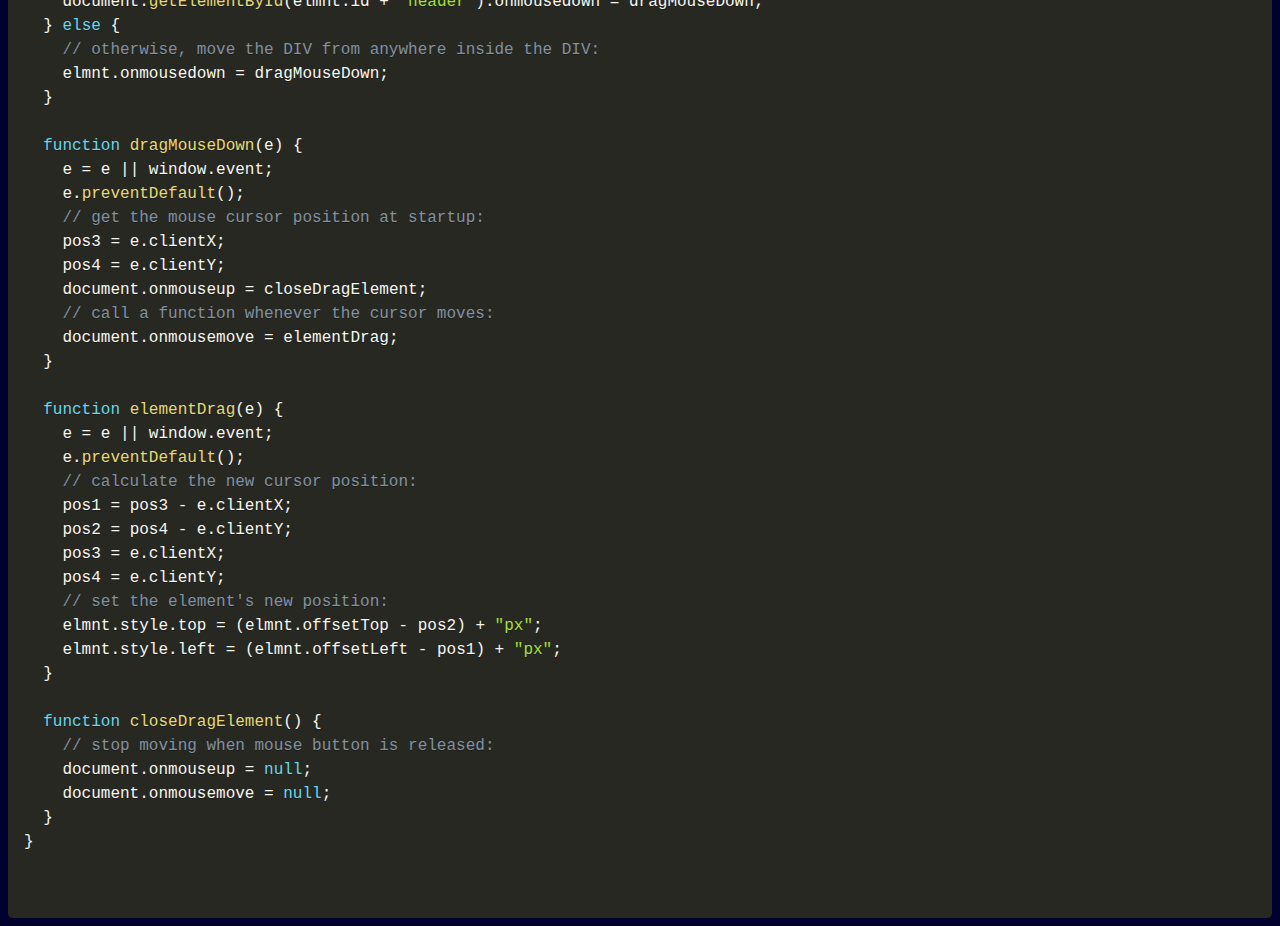
<file: HOW TO/draggable.html>
<!DOCTYPE html>
<html lang="en">
  <head>
    <meta charset="UTF-8">
    <meta name="viewport" content="width=device-width, initial-scale=1.0">
    <title>&lt;/&gt;</title>
    <link rel="stylesheet" href="./style.css">
    <link rel="stylesheet" href="PRISM/prism.css">
    <link rel="icon" href="./favicon.ico" type="image/x-icon">
  </head>
  <body>
    <main>
        <h1>Making a draggable element</h1>
        <p>First, make a file named index.html:</p>
        <pre>
            <code class="language-html">
&lt;!DOCTYPE html&gt;
&lt;html&gt;
&lt;head&gt;
   &lt;meta charset="UTF-8"&gt;
   &lt;meta name="viewport" content="width=device-width, initial-scale=1"&gt;
   &lt;link rel="stylesheet" href="style.css"&gt;
   &lt;title&gt;Draggable Elements&lt;/title&gt;
&lt;/head&gt;
&lt;body&gt;
   &lt;main&gt;
       &lt;!-- Draggable DIV --&gt;
       &lt;div id="mydiv"&gt;
       &lt;!-- Include a header DIV with the same name as the draggable DIV, followed by "header" --&gt;
           &lt;div id="mydivheader"&gt;Click here to move&lt;/div&gt;
           &lt;p&gt;This is movable!&lt;/p&gt;
       &lt;/div&gt;


           
   &lt;script src="app.js"&gt;&lt;/script&gt;
   &lt;/main&gt;
&lt;/body&gt;
&lt;/html&gt;


            </code>
        </pre>
        <p>Next make a file named style.css:</p>
        <pre>
            <code class="language-css">
#mydiv {
  position: absolute;
  z-index: 9;
  background-color: #f1f1f1;
  border: 1px solid #d3d3d3;
  text-align: center;
}

#mydivheader {
  padding: 10px;
  cursor: move;
  z-index: 10;
  background-color: #2196F3;
  color: #fff;
}
            </code>
        </pre>
                <p>Finally, make a file named app.js:</p>
        <pre>
            <code class="language-js">
// Make the DIV element draggable:
dragElement(document.getElementById("mydiv"));

function dragElement(elmnt) {
  var pos1 = 0, pos2 = 0, pos3 = 0, pos4 = 0;
  if (document.getElementById(elmnt.id + "header")) {
    // if present, the header is where you move the DIV from:
    document.getElementById(elmnt.id + "header").onmousedown = dragMouseDown;
  } else {
    // otherwise, move the DIV from anywhere inside the DIV:
    elmnt.onmousedown = dragMouseDown;
  }

  function dragMouseDown(e) {
    e = e || window.event;
    e.preventDefault();
    // get the mouse cursor position at startup:
    pos3 = e.clientX;
    pos4 = e.clientY;
    document.onmouseup = closeDragElement;
    // call a function whenever the cursor moves:
    document.onmousemove = elementDrag;
  }

  function elementDrag(e) {
    e = e || window.event;
    e.preventDefault();
    // calculate the new cursor position:
    pos1 = pos3 - e.clientX;
    pos2 = pos4 - e.clientY;
    pos3 = e.clientX;
    pos4 = e.clientY;
    // set the element's new position:
    elmnt.style.top = (elmnt.offsetTop - pos2) + "px";
    elmnt.style.left = (elmnt.offsetLeft - pos1) + "px";
  }

  function closeDragElement() {
    // stop moving when mouse button is released:
    document.onmouseup = null;
    document.onmousemove = null;
  }
}
            </code>
        </pre>
    </main>
    <script src="PRISM/prism.js"></script>
  </body>
</html>
</file>
<file: style.css>
body {
  background-color: #00012d;
  text-align: center;
  color: #00ffdd;
  text-shadow: 0px 0px 20px 5px #00ffdd;
}

#enter-button {
  background-color: #00ffdd;
  color: #00012d;
  box-shadow: 0px 0px 20px 5px #00ffdd;
  height: 30px;
  width: 60px;
  border: #00ffdd;
  border-radius: 5px;
}

#enter-button:hover {
  animation-name: flip-over;
  animation-duration: 4s;
}

.sidebar {
  height: 100%;
  width: 85px;
  position: fixed;
  z-index: 1;
  top: 0;
  left: 0;
  background-color: #111;
  transition: 0.5s;
  overflow-x: hidden;
  padding-top: 60px;
  white-space: nowrap;
}

.sidebar a {
  padding: 8px 8px 8px 32px;
  text-decoration: none;
  font-size: 25px;
  color: #818181;
  display: block;
}

.sidebar a:hover {
  color: #f1f1f1;
}

main .sidebar {
  position: absolute;
  top: 0;
  right: 25px;
  font-size: 36px;
  margin-left: 50px;
}

.material-icons,
.icon-text {
  vertical-align: middle;
}

.material-icons {
  padding-bottom: 3px;
  margin-right: 30px;
}

#main {
  padding: 16px;
  margin-left: 85px;
  transition: margin-left 0.5s;
}

@media screen and (max-height: 450px) {
  .sidebar {
    padding-top: 15px;
  }
  .sidebar a {
    font-size: 18px;
  }
}
</file>
<file: prism.css>
/* PrismJS 1.30.0
https://prismjs.com/download.html#themes=prism-okaidia&languages=markup+css+clike+javascript */
code[class*=language-],pre[class*=language-]{color:#f8f8f2;background:0 0;text-shadow:0 1px rgba(0,0,0,.3);font-family:Consolas,Monaco,'Andale Mono','Ubuntu Mono',monospace;font-size:1em;text-align:left;white-space:pre;word-spacing:normal;word-break:normal;word-wrap:normal;line-height:1.5;-moz-tab-size:4;-o-tab-size:4;tab-size:4;-webkit-hyphens:none;-moz-hyphens:none;-ms-hyphens:none;hyphens:none}pre[class*=language-]{padding:1em;margin:.5em 0;overflow:auto;border-radius:.3em}:not(pre)>code[class*=language-],pre[class*=language-]{background:#272822}:not(pre)>code[class*=language-]{padding:.1em;border-radius:.3em;white-space:normal}.token.cdata,.token.comment,.token.doctype,.token.prolog{color:#8292a2}.token.punctuation{color:#f8f8f2}.token.namespace{opacity:.7}.token.constant,.token.deleted,.token.property,.token.symbol,.token.tag{color:#f92672}.token.boolean,.token.number{color:#ae81ff}.token.attr-name,.token.builtin,.token.char,.token.inserted,.token.selector,.token.string{color:#a6e22e}.language-css .token.string,.style .token.string,.token.entity,.token.operator,.token.url,.token.variable{color:#f8f8f2}.token.atrule,.token.attr-value,.token.class-name,.token.function{color:#e6db74}.token.keyword{color:#66d9ef}.token.important,.token.regex{color:#fd971f}.token.bold,.token.important{font-weight:700}.token.italic{font-style:italic}.token.entity{cursor:help}
</file>
<file: CSS/colorpicker.css>
.color-picker {
     display: flex;
     justify-content: center;
     align-items: center;
     height: 150vh;
 }
 .color-picker {
     background-color: #fff;
     padding: 20px;
     border-radius: 8px;
     box-shadow: 0 4px 8px rgba(0, 0, 0, 0.1);
     text-align: center;
     color: black;
 }
 .color-info {
     margin-top: 20px;
 }
</file>
<file: CSS/draggable.css>
#draghtml {
  position: absolute;
  z-index: 9;
  background-color: #f1f1f1;
  text-align: left;
  border: 1px solid #d3d3d3;
  color: black;
  width: 125px;
}

#draghtmlheader {
  padding: 10px;
  cursor: move;
  z-index: 10;
  color: black;
  width: 125px;
}

#dragcss {
  position: absolute;
  z-index: 9;
  background-color: #f1f1f1;
  text-align: left;
  border: 1px solid #d3d3d3;
  color: black;
  width: 125px;
}

#dragcssheader {
  padding: 10px;
  cursor: move;
  z-index: 10;
  color: black;
  width: 125px;
}

#dragjs {
  position: absolute;
  z-index: 9;
  background-color: #f1f1f1;
  text-align: left;
  border: 1px solid #d3d3d3;
  color: black;
  width: 125px;
}

#dragjsheader {
  padding: 10px;
  cursor: move;
  z-index: 10;
  color: black;
  width: 125px;
}

#dragpy {
  position: absolute;
  z-index: 9;
  background-color: #f1f1f1;
  text-align: left;
  border: 1px solid #d3d3d3;
  color: black;
  width: 125px;
}

#dragpyheader {
  padding: 10px;
  cursor: move;
  z-index: 10;
  color: black;
  width: 125px;
}

#dragjson {
  position: absolute;
  z-index: 9;
  background-color: #f1f1f1;
  text-align: left;
  border: 1px solid #d3d3d3;
  color: black;
  width: 125px;
}

#dragjsonheader {
  padding: 10px;
  cursor: move;
  z-index: 10;
  color: black;
  width: 125px;
}

a {
 position: absolute;
 top: 95%;
}
</file>
<file: CSS/slideshow.css>
* {box-sizing: border-box}
body {font-family: Verdana, sans-serif; margin:0}
.mySlides {display: none}
img {vertical-align: middle;}

/* Slideshow container */
.slideshow-container {
  max-width: 1000px;
  position: relative;
  margin: auto;
}

/* Next & previous buttons */
.prev, .next {
  cursor: pointer;
  position: absolute;
  top: 50%;
  width: auto;
  padding: 16px;
  margin-top: -22px;
  color: white;
  font-weight: bold;
  font-size: 18px;
  transition: 0.6s ease;
  border-radius: 0 3px 3px 0;
  user-select: none;
}

/* Position the "next button" to the right */
.next {
  right: 0;
  border-radius: 3px 0 0 3px;
}

/* On hover, add a black background color with a little bit see-through */
.prev:hover, .next:hover {
  background-color: rgba(0,0,0,0.8);
}

/* Caption text */
.text {
  color: #f2f2f2;
  font-size: 15px;
  padding: 8px 12px;
  position: absolute;
  bottom: 8px;
  width: 100%;
  text-align: center;
}

/* Number text (1/3 etc) */
.numbertext {
  color: #f2f2f2;
  font-size: 12px;
  padding: 8px 12px;
  position: absolute;
  top: 0;
}

/* The dots/bullets/indicators */
.dot {
  cursor: pointer;
  height: 15px;
  width: 15px;
  margin: 0 2px;
  background-color: #bbb;
  border-radius: 50%;
  display: inline-block;
  transition: background-color 0.6s ease;
}

.active, .dot:hover {
  background-color: #717171;
}

/* Fading animation */
.fade {
  animation-name: fade;
  animation-duration: 1.5s;
}

@keyframes fade {
  from {opacity: .4} 
  to {opacity: 1}
}

/* On smaller screens, decrease text size */
@media only screen and (max-width: 300px) {
  .prev, .next,.text {font-size: 11px}
}
</file>
<file: CSS/typing.css>
body{ padding:50px;}
.hi{
  width:50px;
  height:50px;
  background:black;
  margin:10px; color:white;
  padding:20px;
}
</file>
<file: HOW TO/style.css>
body {
  background-color: #00012d;
  text-align: center;
  color: #00ffdd;
  text-shadow: 0px 0px 20px 10px #00ffdd;
}

#enter-button {
  background-color: #00ffdd;
  color: #00012d;
  box-shadow: 0px 0px 20px 5px #00ffdd;
  height: 30px;
  width: 60px;
  border: #00ffdd;
  border-radius: 5px;
}

#enter-button:hover {
  animation-name: flip-over;
  animation-duration: 4s;
}

@keyframes flip-over {
  0%   {transform: rotateY(0deg);}
  100% {transform: rotateY(360deg);}
}
</file>
<file: HOW TO/PRISM/prism.css>
/* PrismJS 1.30.0
https://prismjs.com/download.html#themes=prism-okaidia&languages=markup+css+clike+javascript */
code[class*=language-],pre[class*=language-]{color:#f8f8f2;background:0 0;text-shadow:0 1px rgba(0,0,0,.3);font-family:Consolas,Monaco,'Andale Mono','Ubuntu Mono',monospace;font-size:1em;text-align:left;white-space:pre;word-spacing:normal;word-break:normal;word-wrap:normal;line-height:1.5;-moz-tab-size:4;-o-tab-size:4;tab-size:4;-webkit-hyphens:none;-moz-hyphens:none;-ms-hyphens:none;hyphens:none}pre[class*=language-]{padding:1em;margin:.5em 0;overflow:auto;border-radius:.3em}:not(pre)>code[class*=language-],pre[class*=language-]{background:#272822}:not(pre)>code[class*=language-]{padding:.1em;border-radius:.3em;white-space:normal}.token.cdata,.token.comment,.token.doctype,.token.prolog{color:#8292a2}.token.punctuation{color:#f8f8f2}.token.namespace{opacity:.7}.token.constant,.token.deleted,.token.property,.token.symbol,.token.tag{color:#f92672}.token.boolean,.token.number{color:#ae81ff}.token.attr-name,.token.builtin,.token.char,.token.inserted,.token.selector,.token.string{color:#a6e22e}.language-css .token.string,.style .token.string,.token.entity,.token.operator,.token.url,.token.variable{color:#f8f8f2}.token.atrule,.token.attr-value,.token.class-name,.token.function{color:#e6db74}.token.keyword{color:#66d9ef}.token.important,.token.regex{color:#fd971f}.token.bold,.token.important{font-weight:700}.token.italic{font-style:italic}.token.entity{cursor:help}
</file>
